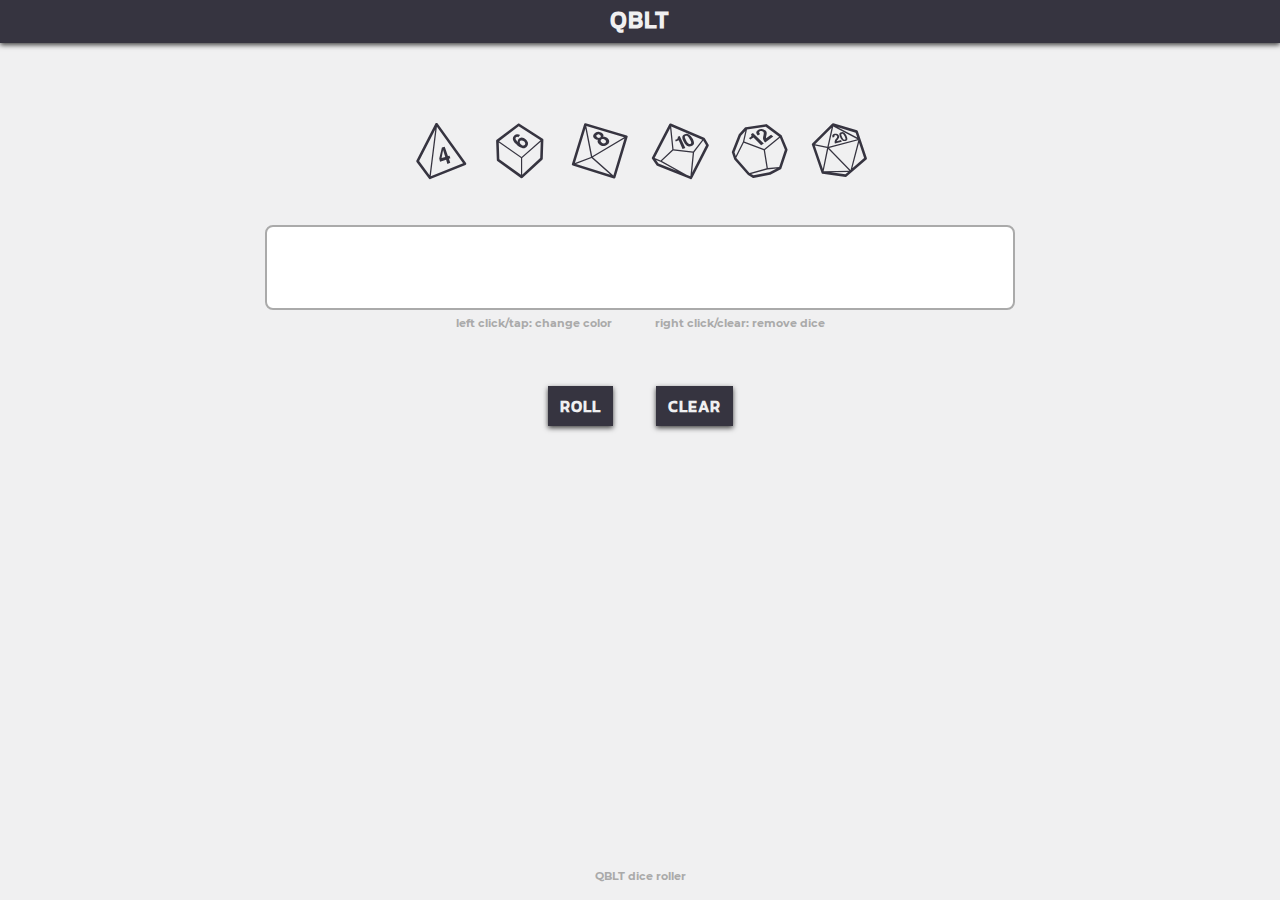
<file: index.html>
<!DOCTYPE html>
<html lang="en">

<head>
    <meta charset="UTF-8">
    <meta http-equiv="X-UA-Compatible" content="IE=edge">
    <meta name="viewport" content="width=device-width, initial-scale=1.0">
    <title>QBLT - Dice roller</title>
    <link href="https://cdn.jsdelivr.net/npm/bootstrap@5.0.2/dist/css/bootstrap.min.css" rel="stylesheet">
    <link rel="stylesheet" href="/css/style.css">
    <script src="index.js" defer></script>
</head>

<body class="d-flex flex-column min-vh-100">
    <header>
        <h1 class="qblt-title">QBLT</h1>
    </header>
    <main>
            <div class="b-roller">
                <div class="b-roller__selector d-flex justify-content-center flex-wrap">
                    <span class="b-dice__d4" role="button"></span>
                    <span class="b-dice__d6" role="button"></span>
                    <span class="b-dice__d8" role="button"></span>
                    <span class="b-dice__d10" role="button"></span>
                    <span class="b-dice__d12" role="button"></span>
                    <span class="b-dice__d20" role="button"></span>
                </div>
                <div class="b-roller__selection d-flex justify-content-center flex-wrap">
                </div>
                <div class="b-instructions">
                    <div>left&nbsp;click/tap: change&nbsp;color</div>
                    <div>right&nbsp;click/clear: remove&nbsp;dice</div>
                </div>
                <div class="b-btn">
                    <button class="b-btn__roll">Roll</button>
                    <button class="b-btn__clear">Clear</button>
                </div>
            </div>
    </main>
    <footer class="mt-auto">
        <p class="b-about">QBLT dice roller</p>
    </footer>
</body>

</html>
</file>
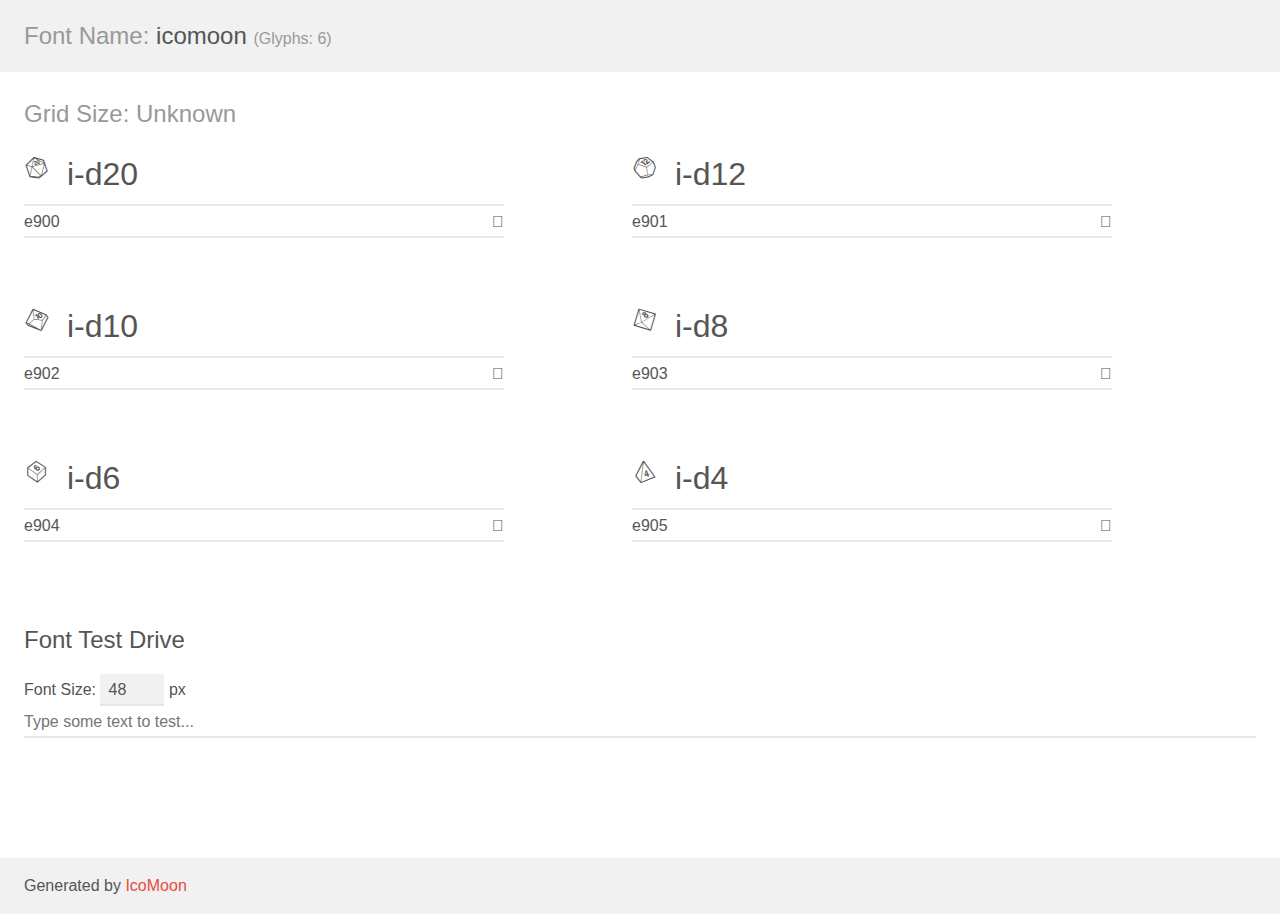
<file: fonts/icomoon/demo.html>
<!doctype html>
<html>
<head>
    <meta charset="utf-8">
    <title>IcoMoon Demo</title>
    <meta name="description" content="An Icon Font Generated By IcoMoon.io">
    <meta name="viewport" content="width=device-width, initial-scale=1">
    <link rel="stylesheet" href="demo-files/demo.css">
    <link rel="stylesheet" href="style.css"></head>
<body>
    <div class="bgc1 clearfix">
        <h1 class="mhmm mvm"><span class="fgc1">Font Name:</span> icomoon <small class="fgc1">(Glyphs:&nbsp;6)</small></h1>
    </div>
    <div class="clearfix mhl ptl">
        <h1 class="mvm mtn fgc1">Grid Size: Unknown</h1>
        <div class="glyph fs1">
            <div class="clearfix bshadow0 pbs">
                <span class="i-d20"></span>
                <span class="mls"> i-d20</span>
            </div>
            <fieldset class="fs0 size1of1 clearfix hidden-false">
                <input type="text" readonly value="e900" class="unit size1of2" />
                <input type="text" maxlength="1" readonly value="&#xe900;" class="unitRight size1of2 talign-right" />
            </fieldset>
            <div class="fs0 bshadow0 clearfix hidden-true">
                <span class="unit pvs fgc1">liga: </span>
                <input type="text" readonly value="" class="liga unitRight" />
            </div>
        </div>
        <div class="glyph fs1">
            <div class="clearfix bshadow0 pbs">
                <span class="i-d12"></span>
                <span class="mls"> i-d12</span>
            </div>
            <fieldset class="fs0 size1of1 clearfix hidden-false">
                <input type="text" readonly value="e901" class="unit size1of2" />
                <input type="text" maxlength="1" readonly value="&#xe901;" class="unitRight size1of2 talign-right" />
            </fieldset>
            <div class="fs0 bshadow0 clearfix hidden-true">
                <span class="unit pvs fgc1">liga: </span>
                <input type="text" readonly value="" class="liga unitRight" />
            </div>
        </div>
        <div class="glyph fs1">
            <div class="clearfix bshadow0 pbs">
                <span class="i-d10"></span>
                <span class="mls"> i-d10</span>
            </div>
            <fieldset class="fs0 size1of1 clearfix hidden-false">
                <input type="text" readonly value="e902" class="unit size1of2" />
                <input type="text" maxlength="1" readonly value="&#xe902;" class="unitRight size1of2 talign-right" />
            </fieldset>
            <div class="fs0 bshadow0 clearfix hidden-true">
                <span class="unit pvs fgc1">liga: </span>
                <input type="text" readonly value="" class="liga unitRight" />
            </div>
        </div>
        <div class="glyph fs1">
            <div class="clearfix bshadow0 pbs">
                <span class="i-d8"></span>
                <span class="mls"> i-d8</span>
            </div>
            <fieldset class="fs0 size1of1 clearfix hidden-false">
                <input type="text" readonly value="e903" class="unit size1of2" />
                <input type="text" maxlength="1" readonly value="&#xe903;" class="unitRight size1of2 talign-right" />
            </fieldset>
            <div class="fs0 bshadow0 clearfix hidden-true">
                <span class="unit pvs fgc1">liga: </span>
                <input type="text" readonly value="" class="liga unitRight" />
            </div>
        </div>
        <div class="glyph fs1">
            <div class="clearfix bshadow0 pbs">
                <span class="i-d6"></span>
                <span class="mls"> i-d6</span>
            </div>
            <fieldset class="fs0 size1of1 clearfix hidden-false">
                <input type="text" readonly value="e904" class="unit size1of2" />
                <input type="text" maxlength="1" readonly value="&#xe904;" class="unitRight size1of2 talign-right" />
            </fieldset>
            <div class="fs0 bshadow0 clearfix hidden-true">
                <span class="unit pvs fgc1">liga: </span>
                <input type="text" readonly value="" class="liga unitRight" />
            </div>
        </div>
        <div class="glyph fs1">
            <div class="clearfix bshadow0 pbs">
                <span class="i-d4"></span>
                <span class="mls"> i-d4</span>
            </div>
            <fieldset class="fs0 size1of1 clearfix hidden-false">
                <input type="text" readonly value="e905" class="unit size1of2" />
                <input type="text" maxlength="1" readonly value="&#xe905;" class="unitRight size1of2 talign-right" />
            </fieldset>
            <div class="fs0 bshadow0 clearfix hidden-true">
                <span class="unit pvs fgc1">liga: </span>
                <input type="text" readonly value="" class="liga unitRight" />
            </div>
        </div>
    </div>

    <!--[if gt IE 8]><!-->
    <div class="mhl clearfix mbl">
        <h1>Font Test Drive</h1>
        <label>
            Font Size: <input id="fontSize" type="number" class="textbox0 mbm"
            min="8" value="48" />
            px
        </label>
        <input id="testText" type="text" class="phl size1of1 mvl"
        placeholder="Type some text to test..." value=""/>
        <div id="testDrive" class="i-" style="font-family: icomoon">&nbsp;
        </div>
    </div>
    <!--<![endif]-->
    <div class="bgc1 clearfix">
        <p class="mhl">Generated by <a href="https://icomoon.io/app">IcoMoon</a></p>
    </div>

    <script src="demo-files/demo.js"></script>
</body>
</html>
</file>
<file: css/style.css>
@font-face {
  font-family: "Montserrat";
  src: url("../fonts/Montserrat/Montserrat-Regular.ttf");
  font-weight: normal;
  font-style: normal;
}

@font-face {
  font-family: "Montserrat";
  src: url("../fonts/Montserrat/Montserrat-Bold.ttf");
  font-weight: bold;
  font-style: normal;
}

@font-face {
  font-family: "Kanit";
  src: url("../fonts/Kanit/Kanit-Medium.ttf");
  font-weight: normal;
  font-style: normal;
}

@font-face {
  font-family: "icomoon";
  src: url("../fonts/icomoon/fonts/icomoon.eot");
  src: url("../fonts/icomoon/fonts/icomoon.eot?#iefix") format("embedded-opentype"), url("../fonts/icomoon/fonts/icomoon.woff") format("woff"), url("../fonts/icomoon/fonts/icomoon.ttf") format("truetype"), url("../fonts/icomoon/fonts/icomoon.svg#icomoon") format("svg");
  font-weight: normal;
  font-style: normal;
}

:root {
  --color-dark: #363440;
  --color-light: #f0f0f1;
  --dice-color-1: #dc267f;
  --dice-color-2: #10c05e;
  --dice-color-3: #648fff;
  --dice-color-4: #ffb000;
  --flash: #FFFD8D;
  --grey-dark: #404040;
  --grey-light: #aaaaaa;
  --color-white: #ffffff;
  --shadow: 0px 2px 5px #404040;
}

body {
  margin: 0 auto;
  background-color: var(--color-light);
  font-family: "Montserrat";
  font-weight: bold;
  font-size: 11px;
  color: var(--color-dark);
}

header {
  background-color: var(--color-dark);
  -webkit-box-shadow: var(--shadow);
          box-shadow: var(--shadow);
}

.qblt-title {
  color: var(--color-light);
  font-family: "Kanit";
  font-weight: bold;
  text-transform: uppercase;
  letter-spacing: 1px;
  text-align: center;
  font-size: 16px;
  padding-top: 6px;
}

.b-roller {
  margin: 20px 40px;
  display: -webkit-box;
  display: -ms-flexbox;
  display: flex;
  -webkit-box-orient: vertical;
  -webkit-box-direction: normal;
      -ms-flex-direction: column;
          flex-direction: column;
  -webkit-box-align: center;
      -ms-flex-align: center;
          align-items: center;
}

.b-roller__selector {
  max-width: 280px;
}

.b-roller__selector span[class^="b-dice__"] {
  padding: 6px 8px;
}

.b-roller__selection {
  min-height: 85px;
  width: 300px;
  border: 2px solid var(--grey-light);
  border-radius: 8px;
  background-color: var(--color-white);
  padding-top: 18px;
}

.b-roller__selection--flash {
  -webkit-animation: highlight 0.25s linear 3;
          animation: highlight 0.25s linear 3;
}

.b-dice__d4 {
  font-family: "icomoon";
  font-weight: normal;
  font-size: 70px;
  line-height: 0.75em;
}

.b-dice__d4:before {
  content: "\e905";
}

.b-dice__d6 {
  font-family: "icomoon";
  font-weight: normal;
  font-size: 70px;
  line-height: 0.75em;
}

.b-dice__d6:before {
  content: "\e904";
}

.b-dice__d8 {
  font-family: "icomoon";
  font-weight: normal;
  font-size: 70px;
  line-height: 0.75em;
}

.b-dice__d8:before {
  content: "\e903";
}

.b-dice__d10 {
  font-family: "icomoon";
  font-weight: normal;
  font-size: 70px;
  line-height: 0.75em;
}

.b-dice__d10:before {
  content: "\e902";
}

.b-dice__d12 {
  font-family: "icomoon";
  font-weight: normal;
  font-size: 70px;
  line-height: 0.75em;
}

.b-dice__d12:before {
  content: "\e901";
}

.b-dice__d20 {
  font-family: "icomoon";
  font-weight: normal;
  font-size: 70px;
  line-height: 0.75em;
}

.b-dice__d20:before {
  content: "\e900";
}

.b-dice--small {
  font-size: 60px;
}

.b-dice--rotate {
  -webkit-animation: rotate-center 0.25s linear 3;
          animation: rotate-center 0.25s linear 3;
}

.b-dice--wobble {
  -webkit-animation: wobble-ver-left 0.3s linear both;
          animation: wobble-ver-left 0.3s linear both;
}

.b-dice--color-1 {
  color: var(--dice-color-1);
}

.b-dice--color-2 {
  color: var(--dice-color-2);
}

.b-dice--color-3 {
  color: var(--dice-color-3);
}

.b-dice--color-4 {
  color: var(--dice-color-4);
}

.b-instructions {
  margin: 5px;
  color: var(--grey-light);
  text-align: center;
}

.b-btn {
  margin: 15px;
  text-align: center;
}

.b-btn button[class^="b-btn__"] {
  background-color: var(--color-dark);
  border: none;
  -webkit-box-shadow: var(--shadow);
          box-shadow: var(--shadow);
  padding: 8px 12px;
  font-size: 14px;
  color: var(--color-light);
  font-family: "Kanit";
  font-weight: bold;
  text-transform: uppercase;
  letter-spacing: 1px;
  text-align: center;
}

.b-btn__roll {
  margin-right: 40px;
}

.b-your-roll {
  text-align: center;
  width: 300px;
  margin: 0 auto;
}

.b-your-roll__icon-value {
  padding-bottom: 20px;
}

footer {
  text-align: center;
}

.b-about {
  color: var(--grey-light);
}

@-webkit-keyframes highlight {
  50% {
    background-color: var(--flash);
  }
  100% {
    background-color: var(--color-white);
  }
}

@keyframes highlight {
  50% {
    background-color: var(--flash);
  }
  100% {
    background-color: var(--color-white);
  }
}

@-webkit-keyframes rotate-center {
  0% {
    -webkit-transform: rotate(0);
            transform: rotate(0);
  }
  100% {
    -webkit-transform: rotate(360deg);
            transform: rotate(360deg);
  }
}

@keyframes rotate-center {
  0% {
    -webkit-transform: rotate(0);
            transform: rotate(0);
  }
  100% {
    -webkit-transform: rotate(360deg);
            transform: rotate(360deg);
  }
}

@-webkit-keyframes wobble-ver-left {
  0%,
  100% {
    -webkit-transform: translateY(0) rotate(0);
            transform: translateY(0) rotate(0);
    -webkit-transform-origin: 50% 50%;
            transform-origin: 50% 50%;
  }
  15% {
    -webkit-transform: translateY(-20px) rotate(-6deg);
            transform: translateY(-20px) rotate(-6deg);
  }
  30% {
    -webkit-transform: translate(10px, 10px) rotate(6deg);
            transform: translate(10px, 10px) rotate(6deg);
  }
  45% {
    -webkit-transform: translate(-10px, -10px) rotate(-3.6deg);
            transform: translate(-10px, -10px) rotate(-3.6deg);
  }
  60% {
    -webkit-transform: translate(8px, 8px) rotate(2.4deg);
            transform: translate(8px, 8px) rotate(2.4deg);
  }
  75% {
    -webkit-transform: translateY(-6px) rotate(-1.2deg);
            transform: translateY(-6px) rotate(-1.2deg);
  }
}

@keyframes wobble-ver-left {
  0%,
  100% {
    -webkit-transform: translateY(0) rotate(0);
            transform: translateY(0) rotate(0);
    -webkit-transform-origin: 50% 50%;
            transform-origin: 50% 50%;
  }
  15% {
    -webkit-transform: translateY(-20px) rotate(-6deg);
            transform: translateY(-20px) rotate(-6deg);
  }
  30% {
    -webkit-transform: translate(10px, 10px) rotate(6deg);
            transform: translate(10px, 10px) rotate(6deg);
  }
  45% {
    -webkit-transform: translate(-10px, -10px) rotate(-3.6deg);
            transform: translate(-10px, -10px) rotate(-3.6deg);
  }
  60% {
    -webkit-transform: translate(8px, 8px) rotate(2.4deg);
            transform: translate(8px, 8px) rotate(2.4deg);
  }
  75% {
    -webkit-transform: translateY(-6px) rotate(-1.2deg);
            transform: translateY(-6px) rotate(-1.2deg);
  }
}

@media screen and (min-width: 576px) {
  .qblt-title {
    font-size: 24px;
  }
  .b-roller {
    margin-top: 50px;
  }
  .b-roller__selector {
    margin: 30px 0;
    max-width: none;
  }
  .b-roller__selection {
    min-width: 500px;
  }
  span[class^="b-dice__"] {
    font-size: 80px;
  }
  .b-instructions div {
    display: inline-block;
  }
  .b-instructions div:first-child {
    margin-right: 40px;
  }
  .b-btn {
    margin: 50px 0;
  }
  .b-btn button[class^="b-btn__"] {
    font-size: 16px;
  }
  .b-your-roll {
    margin-top: 40px;
    min-width: 500px;
  }
}

@media screen and (min-width: 810px) {
  .b-roller__selection {
    width: 750px;
  }
  .b-your-roll {
    width: 750px;
  }
}
/*# sourceMappingURL=style.css.map */
</file>
<file: fonts/icomoon/demo-files/demo.css>
body {
  padding: 0;
  margin: 0;
  font-family: sans-serif;
  font-size: 1em;
  line-height: 1.5;
  color: #555;
  background: #fff;
}
h1 {
  font-size: 1.5em;
  font-weight: normal;
}
small {
  font-size: .66666667em;
}
a {
  color: #e74c3c;
  text-decoration: none;
}
a:hover, a:focus {
  box-shadow: 0 1px #e74c3c;
}
.bshadow0, input {
  box-shadow: inset 0 -2px #e7e7e7;
}
input:hover {
  box-shadow: inset 0 -2px #ccc;
}
input, fieldset {
  font-family: sans-serif;
  font-size: 1em;
  margin: 0;
  padding: 0;
  border: 0;
}
input {
  color: inherit;
  line-height: 1.5;
  height: 1.5em;
  padding: .25em 0;
}
input:focus {
  outline: none;
  box-shadow: inset 0 -2px #449fdb;
}
.glyph {
  font-size: 16px;
  width: 15em;
  padding-bottom: 1em;
  margin-right: 4em;
  margin-bottom: 1em;
  float: left;
  overflow: hidden;
}
.liga {
  width: 80%;
  width: calc(100% - 2.5em);
}
.talign-right {
  text-align: right;
}
.talign-center {
  text-align: center;
}
.bgc1 {
  background: #f1f1f1;
}
.fgc1 {
  color: #999;
}
.fgc0 {
  color: #000;
}
p {
  margin-top: 1em;
  margin-bottom: 1em;
}
.mvm {
  margin-top: .75em;
  margin-bottom: .75em;
}
.mtn {
  margin-top: 0;
}
.mtl, .mal {
  margin-top: 1.5em;
}
.mbl, .mal {
  margin-bottom: 1.5em;
}
.mal, .mhl {
  margin-left: 1.5em;
  margin-right: 1.5em;
}
.mhmm {
  margin-left: 1em;
  margin-right: 1em;
}
.mls {
  margin-left: .25em;
}
.ptl {
  padding-top: 1.5em;
}
.pbs, .pvs {
  padding-bottom: .25em;
}
.pvs, .pts {
  padding-top: .25em;
}
.unit {
  float: left;
}
.unitRight {
  float: right;
}
.size1of2 {
  width: 50%;
}
.size1of1 {
  width: 100%;
}
.clearfix:before, .clearfix:after {
  content: " ";
  display: table;
}
.clearfix:after {
  clear: both;
}
.hidden-true {
  display: none;
}
.textbox0 {
  width: 3em;
  background: #f1f1f1;
  padding: .25em .5em;
  line-height: 1.5;
  height: 1.5em;
}
#testDrive {
  display: block;
  padding-top: 24px;
  line-height: 1.5;
}
.fs0 {
  font-size: 16px;
}
.fs1 {
  font-size: 32px;
}
</file>
<file: fonts/icomoon/style.css>
@charset "UTF-8";
@font-face {
  font-family: "icomoon";
  src: url("fonts/icomoon.eot?tp29wb");
  src: url("fonts/icomoon.eot?tp29wb#iefix") format("embedded-opentype"), url("fonts/icomoon.ttf?tp29wb") format("truetype"), url("fonts/icomoon.woff?tp29wb") format("woff"), url("fonts/icomoon.svg?tp29wb#icomoon") format("svg");
  font-weight: normal;
  font-style: normal;
  font-display: block;
}

[class^="i-"], [class*=" i-"] {
  /* use !important to prevent issues with browser extensions that change fonts */
  font-family: "icomoon" !important;
  speak: never;
  font-style: normal;
  font-weight: normal;
  font-variant: normal;
  text-transform: none;
  line-height: 1;
  /* Better Font Rendering =========== */
  -webkit-font-smoothing: antialiased;
  -moz-osx-font-smoothing: grayscale;
}

.i-d20:before {
  content: "";
}

.i-d12:before {
  content: "";
}

.i-d10:before {
  content: "";
}

.i-d8:before {
  content: "";
}

.i-d6:before {
  content: "";
}

.i-d4:before {
  content: "";
}
/*# sourceMappingURL=style.css.map */
</file>
